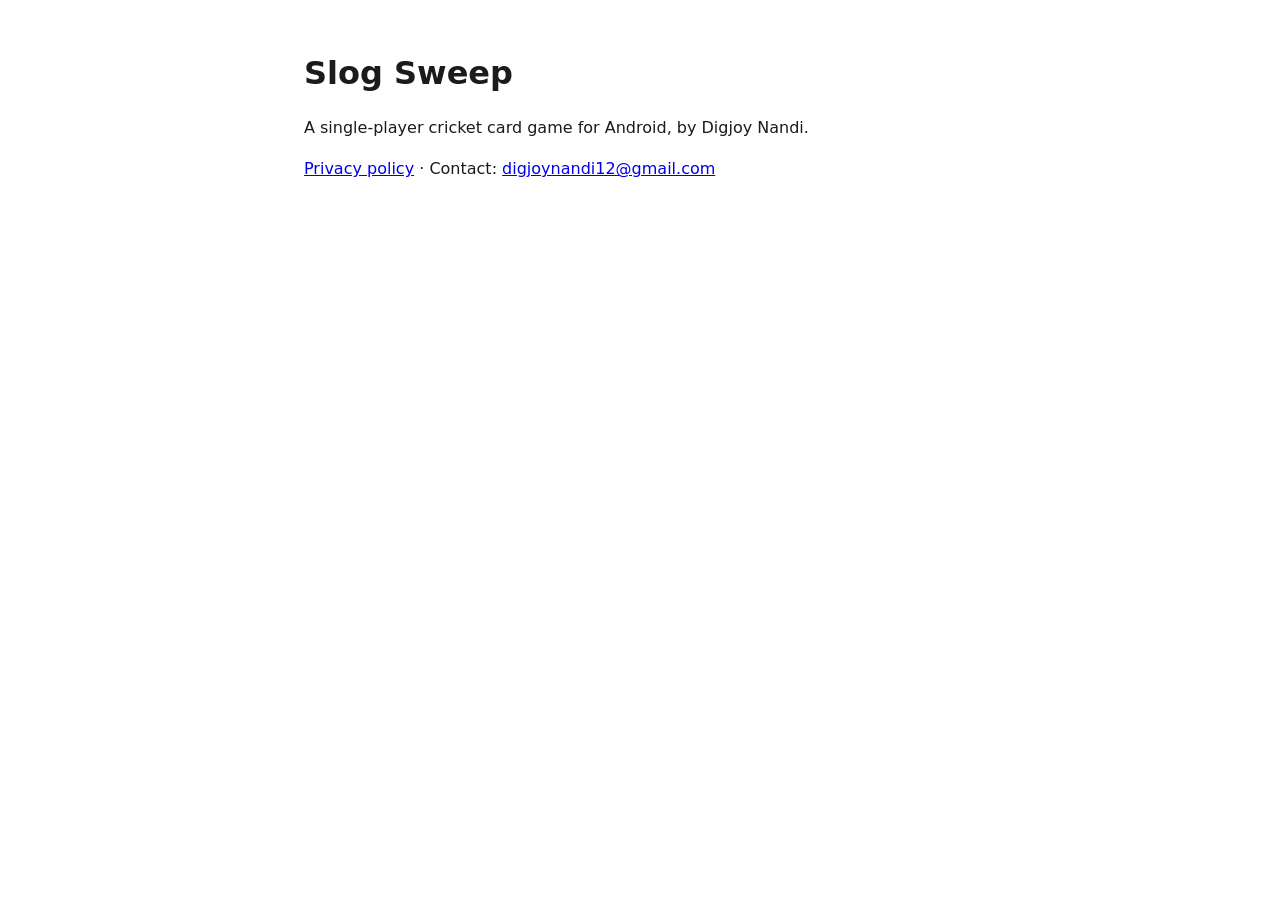
<file: index.html>
<!doctype html>
<html lang="en"><head><meta charset="utf-8"><meta name="viewport" content="width=device-width,initial-scale=1">
<title>Slog Sweep</title><link rel="stylesheet" href="style.css"></head>
<body>
<h1>Slog Sweep</h1>
<p>A single-player cricket card game for Android, by Digjoy Nandi.</p>
<p><a href="privacy.html">Privacy policy</a> · Contact: <a href="mailto:digjoynandi12@gmail.com">digjoynandi12@gmail.com</a></p>
</body></html>
</file>
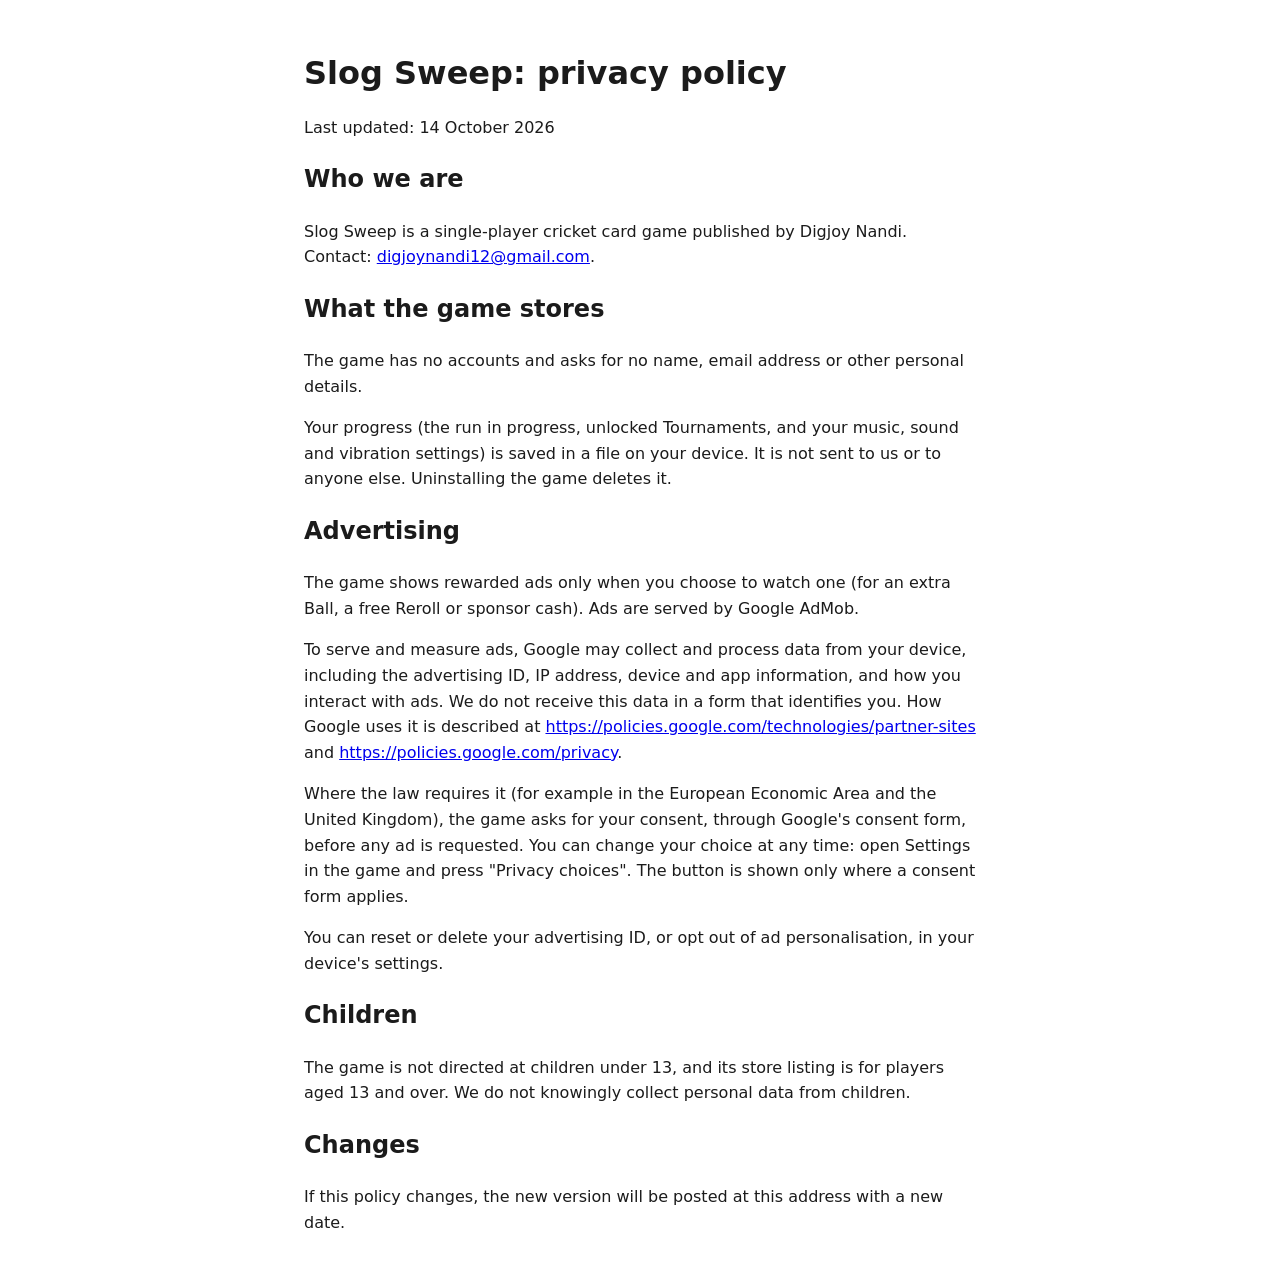
<file: privacy.html>
<!doctype html>
<html lang="en"><head><meta charset="utf-8"><meta name="viewport" content="width=device-width,initial-scale=1">
<title>Slog Sweep Privacy Policy</title><link rel="stylesheet" href="style.css"></head>
<body>
<h1>Slog Sweep: privacy policy</h1>
<p>Last updated: 14 October 2026</p>

<h2>Who we are</h2>
<p>Slog Sweep is a single-player cricket card game published by Digjoy Nandi. Contact: <a href="mailto:digjoynandi12@gmail.com">digjoynandi12@gmail.com</a>.</p>

<h2>What the game stores</h2>
<p>The game has no accounts and asks for no name, email address or other personal details.</p>
<p>Your progress (the run in progress, unlocked Tournaments, and your music, sound and vibration settings) is saved in a file on your device. It is not sent to us or to anyone else. Uninstalling the game deletes it.</p>

<h2>Advertising</h2>
<p>The game shows rewarded ads only when you choose to watch one (for an extra Ball, a free Reroll or sponsor cash). Ads are served by Google AdMob.</p>
<p>To serve and measure ads, Google may collect and process data from your device, including the advertising ID, IP address, device and app information, and how you interact with ads. We do not receive this data in a form that identifies you. How Google uses it is described at <a href="https://policies.google.com/technologies/partner-sites">https://policies.google.com/technologies/partner-sites</a> and <a href="https://policies.google.com/privacy">https://policies.google.com/privacy</a>.</p>
<p>Where the law requires it (for example in the European Economic Area and the United Kingdom), the game asks for your consent, through Google's consent form, before any ad is requested. You can change your choice at any time: open Settings in the game and press "Privacy choices". The button is shown only where a consent form applies.</p>
<p>You can reset or delete your advertising ID, or opt out of ad personalisation, in your device's settings.</p>

<h2>Children</h2>
<p>The game is not directed at children under 13, and its store listing is for players aged 13 and over. We do not knowingly collect personal data from children.</p>

<h2>Changes</h2>
<p>If this policy changes, the new version will be posted at this address with a new date.</p>
</body></html>
</file>
<file: style.css>
body{font-family:-apple-system,system-ui,"Segoe UI",Roboto,sans-serif;max-width:42rem;margin:0 auto;padding:2rem 1rem;line-height:1.6;color:#1b1b1b;background:#fff}
@media (prefers-color-scheme:dark){body{color:#e8e8e8;background:#141414}a{color:#8ab4f8}}
h1{line-height:1.25}
</file>
